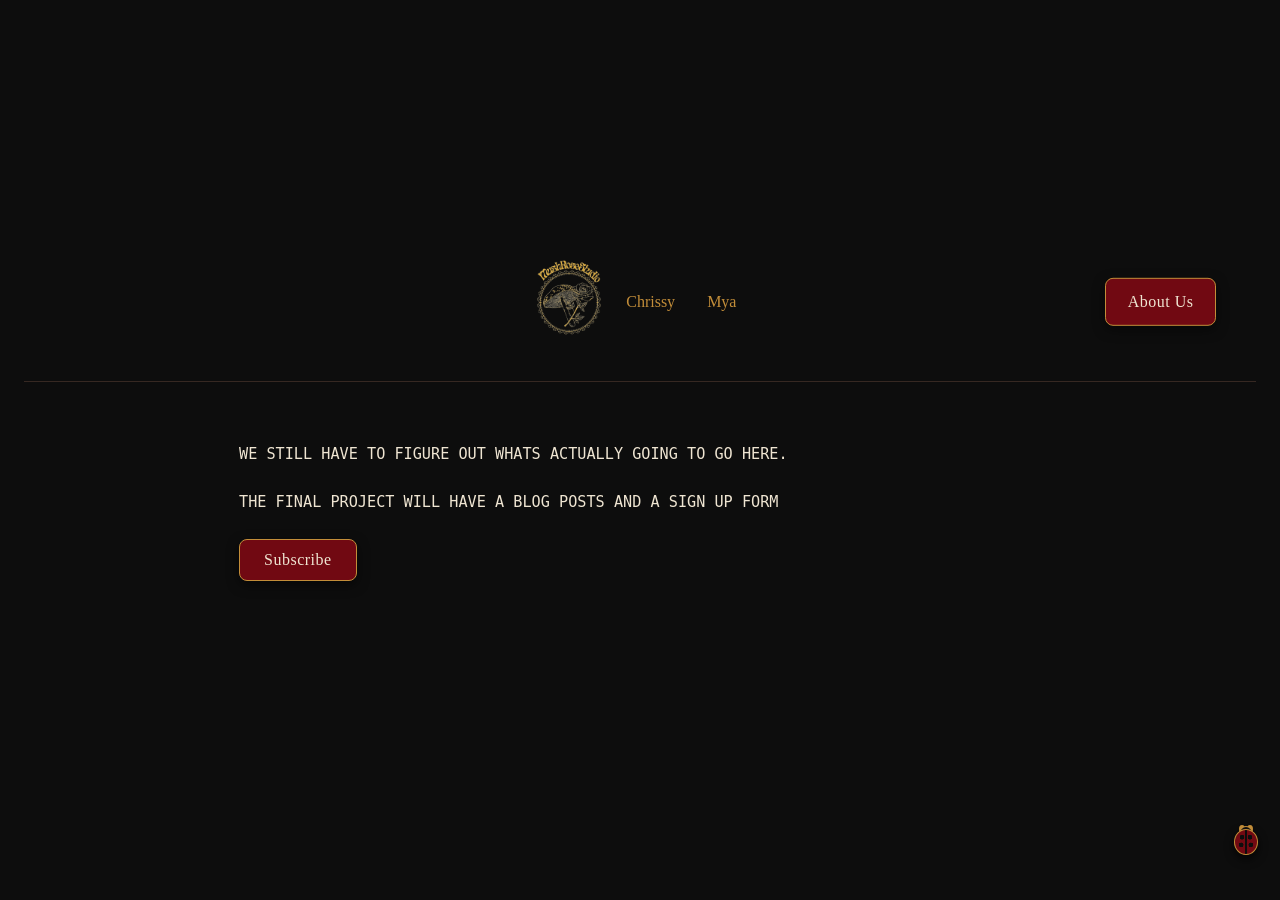
<file: index.html>
<!DOCTYPE html>
<html lang="en">
<head>
    <meta charset="UTF-8">
    <meta name="viewport" content="width=device-width, initial-scale=1.0">
    <title>Mushrose Studio</title>
    <link rel="icon" type="image/svg+xml" href="images/mushrose-fav.svg">
    <link rel="stylesheet" href="index-style.css">
    <link rel="stylesheet" href="newsletter.css">
</head>
<body>
    <div class="nav">
        <img id="logo1" src="images/mushrose-logo2.png" alt="mushrose-logo">
        <a href="chrissy.html">Chrissy</a>
        <a href="Mya.html">Mya</a>
        <a href="about.html">About Us</a>
    </div>

    <main class="home-content">
        <p class="placeholder-note">
            WE STILL HAVE TO FIGURE OUT WHATS ACTUALLY GOING TO GO HERE.<br><br>
            THE FINAL PROJECT WILL HAVE A BLOG POSTS AND A SIGN UP FORM
        </p>

        <button class="btn btn-open" id="btn-open">Subscribe</button>
    </main>

    <section id="modal" class="modal hidden">
        <div class="flex">
            <img src="./images/mushrose-logo2.png" width="330px" height="220px" alt="Mushrose Studio logo">
            <button id="close-modal" class="close-modal">Close</button>
        </div>
        <div>
            <h1>Stay Connected!</h1>
            <p>Stay updated with the latest news from Mushrose Studio.</p>
            <input type="email" name="email" placeholder="Enter your email" required>
            <button class="subscribe-btn" id="btnsubs">Subscribe</button>
        </div>
    </section>

    <div class="overlay hidden" id="overlay"></div>

    <script src="newsletter.js"></script>
</body>
</html>
</file>
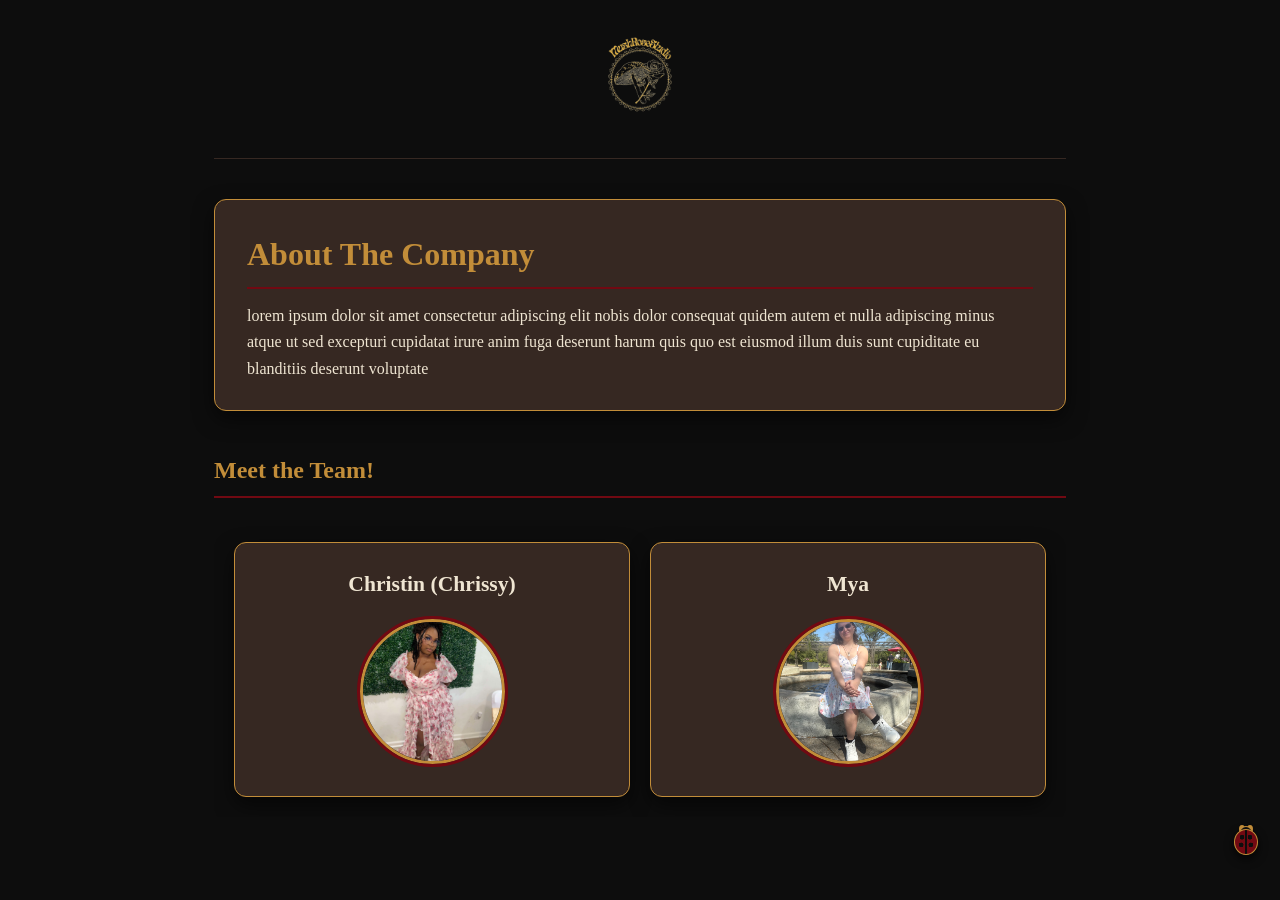
<file: about.html>
<!DOCTYPE html>
<html lang="en">
<head>
    <meta charset="UTF-8">
    <meta name="viewport" content="width=device-width, initial-scale=1.0">
    <title>About Us</title>
    <link rel="stylesheet" href="about-style.css">
    <link rel="icon" type="image/svg+xml" href="images/mushrose-fav.svg">
</head>
<body>
    <div class="nav">
        <a href="index.html">
            <img id="logo1" src="images/mushrose-logo2.png" alt="mushrose-logo">
        </a>
    </div>

    <div class="company-about">
        <h1>About The Company</h1>
        <p>lorem ipsum dolor sit amet consectetur adipiscing elit nobis dolor 
            consequat quidem autem et nulla adipiscing minus atque ut sed 
            excepturi cupidatat irure anim fuga deserunt harum quis quo est 
            eiusmod illum duis sunt cupiditate eu blanditiis deserunt voluptate </p>
    </div>

    <!-- <div class="indiv-about">
        <a href="chrissy.html">
            <img id="heads" src="images/chrissy-head.jpg" alt="chrissy head image" >
        </a>
        <a href="Mya.html">
            <img id="heads" src="images/mya-head.jpg" alt="mya head image">
        </a>
    </div> -->
    <h3>Meet the Team!</h3>
    <div class="indiv-about">
        <table>
            <td>
                <h1><strong>Christin (Chrissy) </strong></h1>
                <a href="/chrissy.html">
                    <img id="heads" src="images/chrissy-head.jpg" alt="chrissy head image" >
                </a>
            </td>
            <td>
                <h1><strong>Mya </strong></h1>
                <a href="Mya.html">
                    <img id="heads" src="images/mya-head.jpg" alt="mya head image">
                </a>
            </td>
        </table>
    </div>
    
</body>
</html>
</file>
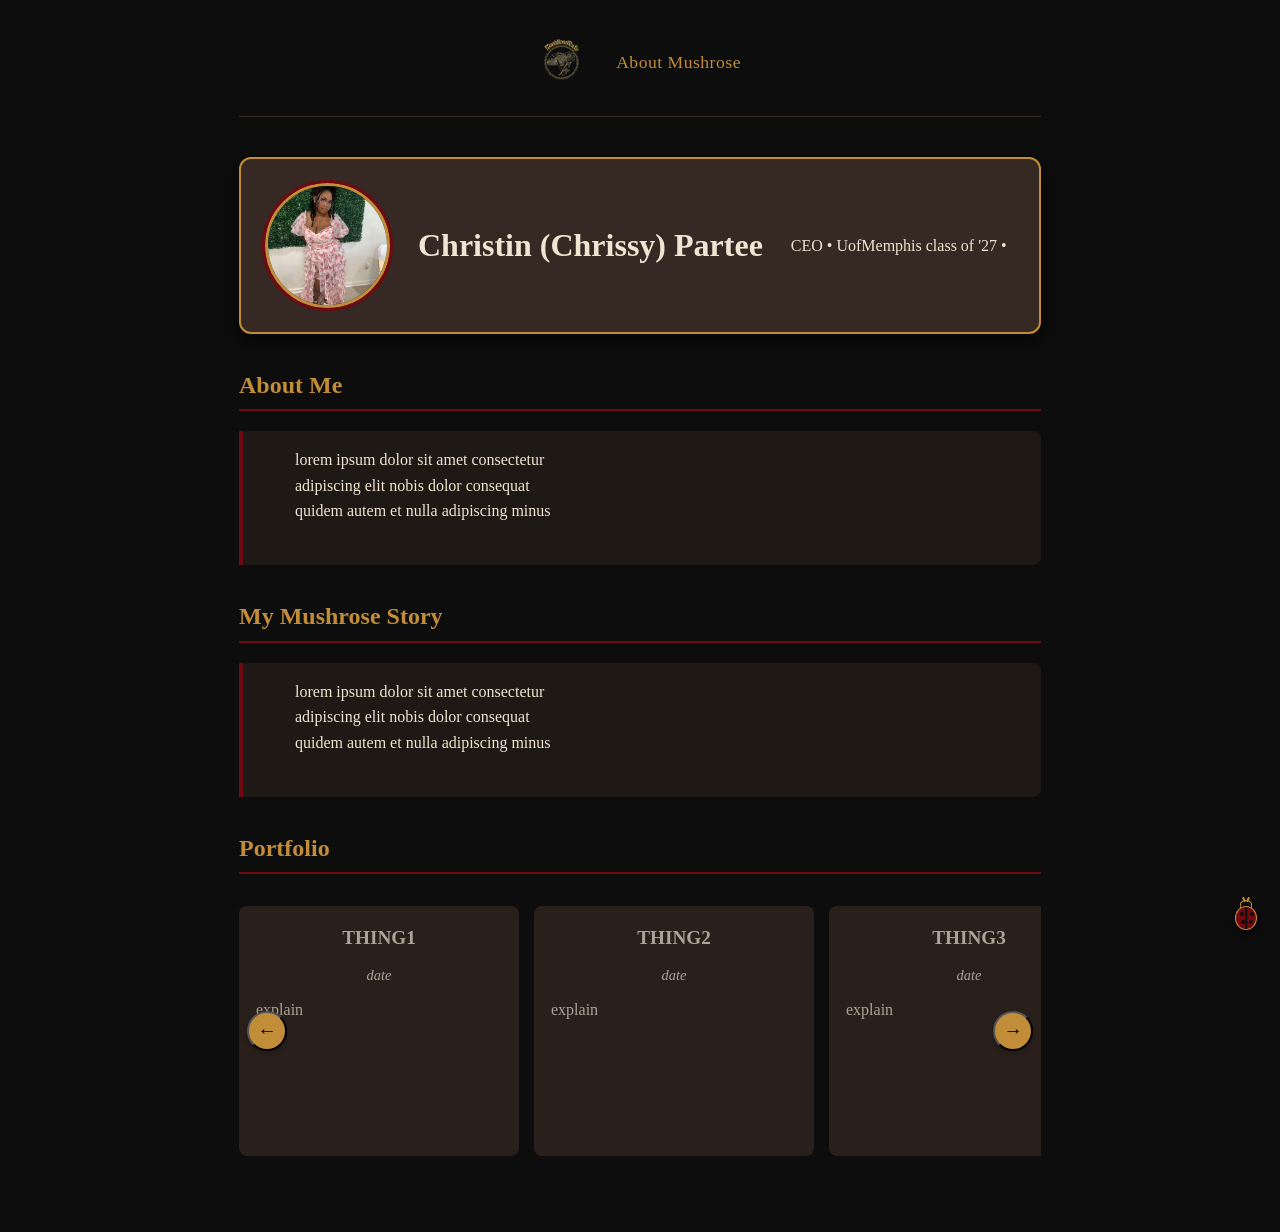
<file: chrissy.html>
<!DOCTYPE html>
<html lang="en">
<head>
    <meta charset="UTF-8">
    <meta name="viewport" content="width=device-width, initial-scale=1.0">
    <title>Christin Partee</title>
    <link rel="stylesheet" href="chrissy-style.css">
    <link rel="icon" type="image/svg+xml" href="images/mushrose-fav.svg">
    <script src="carousel.js" defer></script>
</head>
<body>
    <div class="top-nav">
        <a href="/index.html">
            <img id="logo1" src="images/mushrose-logo2.png" alt="mushrose-logo">
        </a>
        <a href="about.html">About Mushrose</a>
    </div>
    <!-- <a href="home.html">Home</a> -->

    <header class="profile-header">
        <img id="profile-pic" src="images/chrissy-head.jpg" alt="Chrissy Partee">
        <h1>Christin (Chrissy) Partee</h1>
        <h4 style="font-weight: normal;">CEO • UofMemphis class of '27 •</h4>
    </header>

    <h2>About Me</h2>
    <pre>
        lorem ipsum dolor sit amet consectetur
        adipiscing elit nobis dolor consequat
        quidem autem et nulla adipiscing minus
    </pre>
    
    <h2>My Mushrose Story</h2>
    <pre>
        lorem ipsum dolor sit amet consectetur
        adipiscing elit nobis dolor consequat
        quidem autem et nulla adipiscing minus
    </pre>

    <h2>Portfolio</h2>
    <!-- want to be able to slide through table -->
     <div class="carousel-wrap">
        <button type="button" class="carousel-btn prev" aria-label="Previous Card">&#8592;</button>

         <table>
             <tbody>
                 <tr>
                     <td class="card-title">THING1</td>
                     <td class="card-date">date</td>
                     <td class="card-desc">explain</td>
                    </tr>
                    <tr>
                        <td class="card-title">THING2</td>
                        <td class="card-date">date</td>
                        <td class="card-desc">explain</td>
                    </tr>
                    <tr>
                        <td class="card-title">THING3</td>
                        <td class="card-date">date</td>
                        <td class="card-desc">explain</td>
                    </tr>
                    <tr>
                        <td class="card-title">THING4</td>
                        <td class="card-date">date</td>
                        <td class="card-desc">explain</td>
                    </tr>
                    <tr>
                        <td class="card-title">THING5</td>
                        <td class="card-date">date</td>
                <td class="card-desc">explain</td>
            </tr>
        </tbody>
    </table>
    <button type="button" class="carousel-btn next" aria-label="Next Card">&#8594;</button>
</div>

<!-- Animated Ladybug on the right side -->
<div class="ladybug" aria-hidden="true">
    <div class="ladybug-head"></div>
    <div class="ladybug-body"></div>
</div>
    
</body>
</html>
</file>
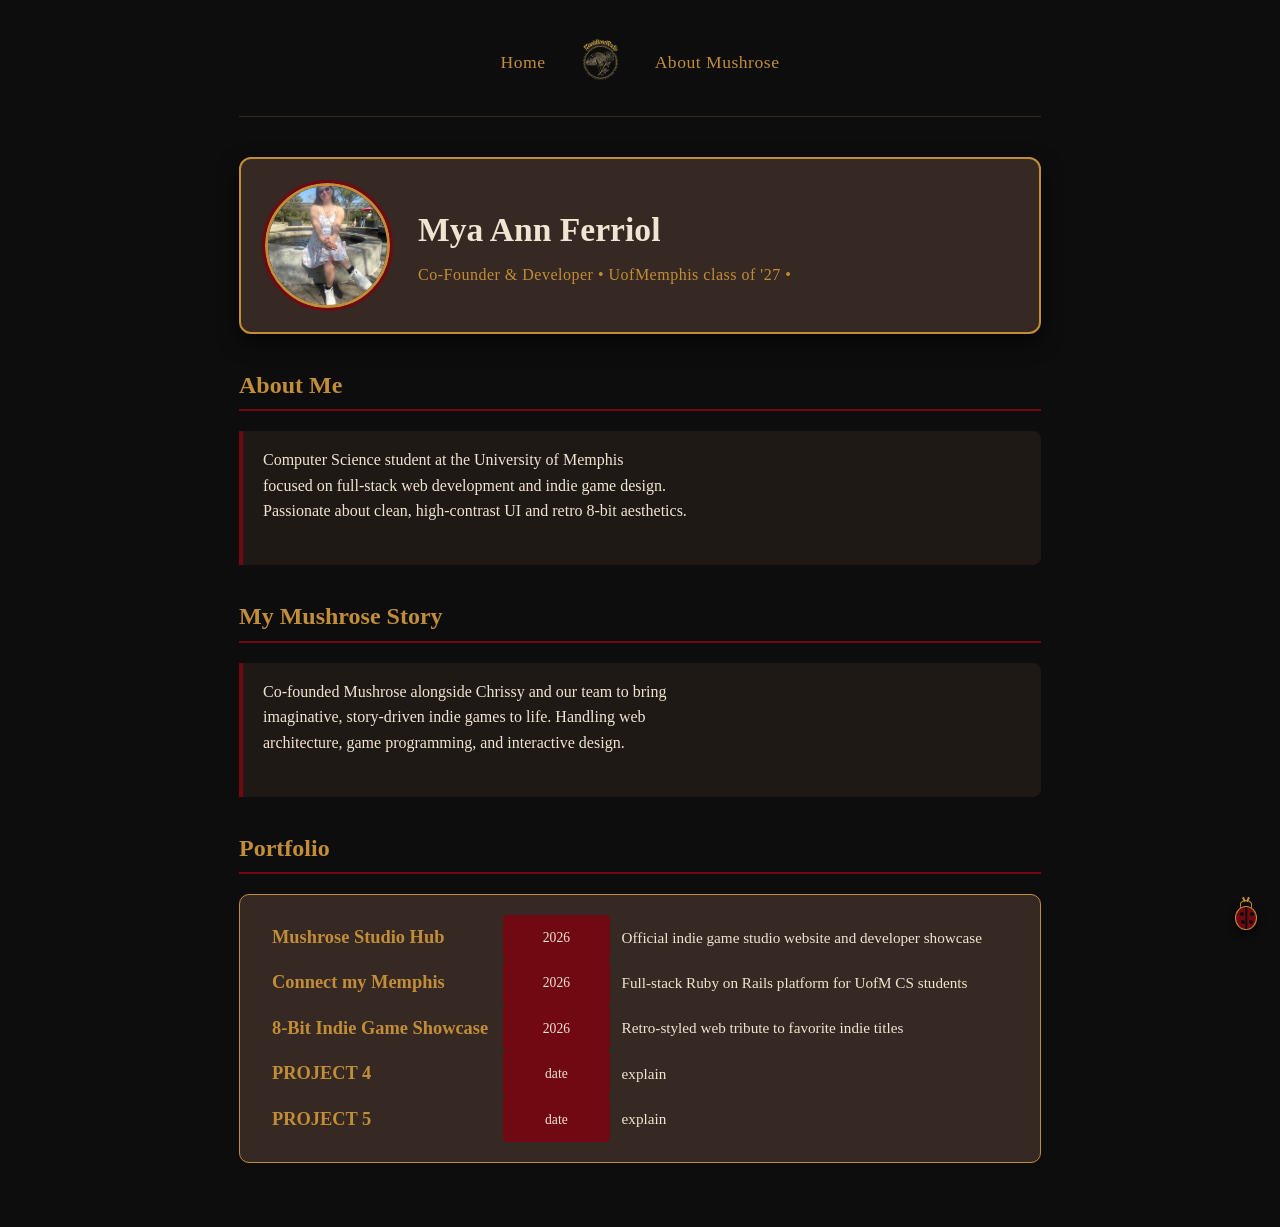
<file: Mya.html>
<!DOCTYPE html>
<html lang="en">
<head>
    <meta charset="UTF-8">
    <meta name="viewport" content="width=device-width, initial-scale=1.0">
    <title>Mya Ann Ferriol</title>
    <link rel="stylesheet" href="mya-style.css">
    <link rel="icon" type="image/svg+xml" href="images/mushrose-fav.svg">
    <script src="carousel.js" defer></script>
</head>
<body>
    <nav class="top-nav">
        <a href="index.html">Home</a>
        <a href="index.html">
            <img id="logo1" src="images/mushrose-logo2.png" alt="mushrose-logo">
        </a>
        <a href="about.html">About Mushrose</a>
    </nav>

    <header class="profile-header">
        <img id="profile-pic" src="images/mya-head.jpg" alt="Mya Ann Ferriol">
        <div class="profile-title">
            <h1>Mya Ann Ferriol</h1>
            <h4>Co-Founder & Developer • UofMemphis class of '27 •</h4>
        </div>
    </header>

    <h2>About Me</h2>
    <pre>
Computer Science student at the University of Memphis
focused on full-stack web development and indie game design.
Passionate about clean, high-contrast UI and retro 8-bit aesthetics.
    </pre>
    
    <h2>My Mushrose Story</h2>
    <pre>
Co-founded Mushrose alongside Chrissy and our team to bring
imaginative, story-driven indie games to life. Handling web
architecture, game programming, and interactive design.
    </pre>

    <h2>Portfolio</h2>
    <div class="carousel-wrap">
        <button type="button" class="carousel-btn prev" aria-label="Previous Card">&#8592;</button>

        <table>
            <tbody>
                <tr>
                    <td class="card-title">Mushrose Studio Hub</td>
                    <td class="card-date">2026</td>
                    <td class="card-desc">Official indie game studio website and developer showcase</td>
                </tr>
                <tr>
                    <td class="card-title">Connect my Memphis</td>
                    <td class="card-date">2026</td>
                    <td class="card-desc">Full-stack Ruby on Rails platform for UofM CS students</td>
                </tr>
                <tr>
                    <td class="card-title">8-Bit Indie Game Showcase</td>
                    <td class="card-date">2026</td>
                    <td class="card-desc">Retro-styled web tribute to favorite indie titles</td>
                </tr>
                <tr>
                    <td class="card-title">PROJECT 4</td>
                    <td class="card-date">date</td>
                    <td class="card-desc">explain</td>
                </tr>
                <tr>
                    <td class="card-title">PROJECT 5</td>
                    <td class="card-date">date</td>
                    <td class="card-desc">explain</td>
                </tr>
            </tbody>
        </table>
        <button type="button" class="carousel-btn next" aria-label="Next Card">&#8594;</button>
    </div>

    <!-- Animated Ladybug on the right side -->
    <div class="ladybug" aria-hidden="true">
        <div class="ladybug-head"></div>
        <div class="ladybug-body"></div>
    </div>
</body>
</html>
</file>
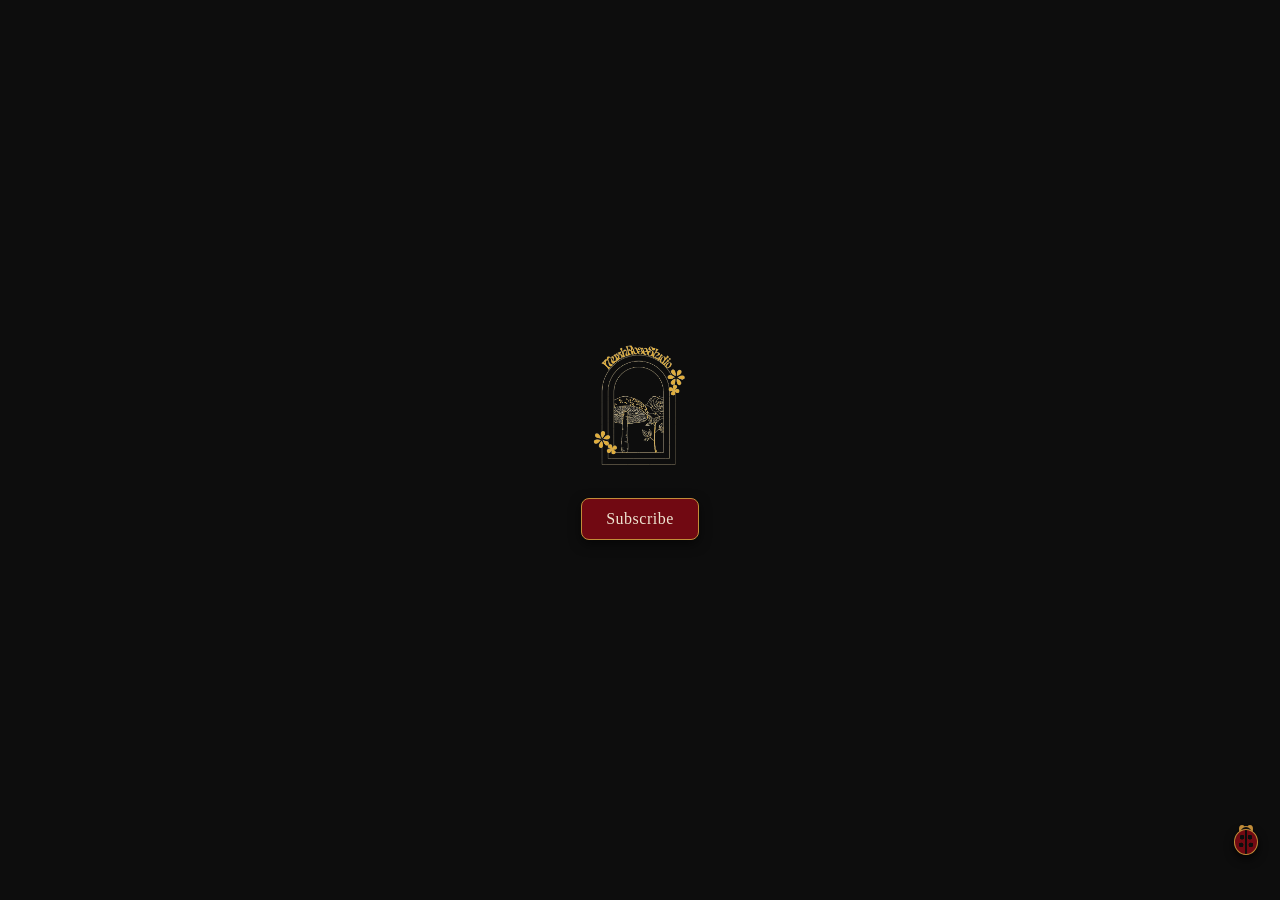
<file: newsletter.html>
<!DOCTYPE html>
<html lang="en">
<head>
    <meta charset="UTF-8">
    <meta name="viewport" content="width=device-width, initial-scale=1.0">
    <link rel="stylesheet" href="newsletter.css">
    <title>Document</title>
</head>
<body>
    <section id = "modal" class="modal hidden">
        <div class = "flex">
            <img src="./images/mushrose-logo2.png" width="330px" height="220px" alt="user">
            <button id="close-modal" class="close-modal">Close</button>
        </div>
        <div>
             <h1>Stay Connected!</h1>
        <p>Stay updated with the latest news from Mushrose Studio.</p>
        
            <input type="email" name="email" placeholder="Enter your email" required>
            <button class="subscribe-btn" id = "btnsubs">Subscribe</button>
        
        </div>
       </section>
       <div class="overlay hidden" id = "overlay"></div>
       <img src = "./images/mushrose-logo.png" width = "200px" height = "150px" > 
    <button class = "btn btn-open" id = "btn-open">Subscribe</button>
<script src = "newsletter.js"></script>
       
</body>
</html>
</file>
<file: index-style.css>
:root {
    --deep-burgundy: #710912;
    --midnight-black: #0D0D0D;
    --antique-gold: #C28D39;
    --dark-espresso: #362822;
    --warm-champagne: #EFE5D2;
}

* {
    box-sizing: border-box;
}

body {
    background-color: var(--midnight-black);
    color: var(--warm-champagne);
    font-family: Georgia, 'Times New Roman', serif;
    margin: 0;
    padding: 0;
    min-height: 100vh;
}

/* Header Navigation Bar */
.nav {
    position: relative;
    width: 100%;
    display: flex;
    justify-content: center;
    align-items: center;
    padding: 1.5rem 2.5rem;
    margin-bottom: 2.5rem;
    border-bottom: 1px solid var(--dark-espresso);
}

/* Centered, smaller logo at the top */
#logo1 {
    height: 110px;
    width: auto;
    display: block;
    transition: transform 0.25s ease;
}

#logo1:hover {
    transform: scale(1.03);
}

/* "About Us" button pinned to the top-right corner */
.nav a[href="about.html"] {
    position: absolute;
    right: 2.5rem;
    top: 50%;
    transform: translateY(-50%);
    background-color: var(--deep-burgundy);
    color: var(--warm-champagne);
    border: 1.5px solid var(--antique-gold);
    padding: 0.65rem 1.35rem;
    border-radius: 8px;
    text-decoration: none;
    font-size: 1rem;
    letter-spacing: 0.5px;
    box-shadow: 0 4px 12px rgba(0, 0, 0, 0.5);
    transition: background-color 0.2s ease, color 0.2s ease, transform 0.2s ease;
}

.nav a[href="about.html"]:hover {
    background-color: var(--antique-gold);
    color: var(--midnight-black);
    transform: translateY(calc(-50% - 2px));
}

/* Chrissy / Mya navigation links */
.nav a:not([href="about.html"]) {
    color: var(--antique-gold);
    text-decoration: none;
    margin: 0 1rem;
    font-size: 1rem;
    transition: color 0.2s ease;
}

.nav a:not([href="about.html"]):hover {
    color: var(--warm-champagne);
}

/* Main Homepage Content Area */
.home-content {
    width: min(850px, 100%);
    padding: 0 1.5rem 4rem;
    display: flex;
    flex-direction: column;
    align-items: flex-start;
    gap: 1.5rem;
}

.placeholder-note {
    margin: 0;
    color: var(--warm-champagne);
    font-family: monospace;
    font-size: 0.95rem;
    line-height: 1.6;
}

/* Mobile responsiveness */
@media (max-width: 600px) {
    .nav {
        flex-direction: column;
        gap: 1rem;
        padding: 1.25rem;
    }

    .nav a[href="about.html"] {
        position: static;
        transform: none;
    }

    .nav a[href="about.html"]:hover {
        transform: translateY(-2px);
    }
}
</file>
<file: newsletter.css>
:root {
    --deep-burgundy: #710912;
    --midnight-black: #0D0D0D;
    --antique-gold: #C28D39;
    --dark-espresso: #362822;
    --warm-champagne: #EFE5D2;
}

* {
    box-sizing: border-box;
}

body {
    background-color: var(--midnight-black);
    color: var(--warm-champagne);
    font-family: Georgia, 'Times New Roman', serif;
    margin: 0;
    padding: 2rem 1.5rem 4rem;
    min-height: 100vh;
    line-height: 1.6;
    display: flex;
    flex-direction: column;
    align-items: center;
    justify-content: center;
    gap: 1.25rem;
}

/* Main page logo & open-modal button */
body > img {
    width: 200px;
    height: 150px;
    object-fit: contain;
    display: block;
}

.btn,
.btn-open {
    background-color: var(--deep-burgundy);
    color: var(--warm-champagne);
    border: 1.5px solid var(--antique-gold);
    border-radius: 8px;
    padding: 0.7rem 1.5rem;
    font-family: Georgia, 'Times New Roman', serif;
    font-size: 1rem;
    letter-spacing: 0.5px;
    cursor: pointer;
    box-shadow: 0 4px 12px rgba(0, 0, 0, 0.55);
    transition: background-color 0.2s ease, color 0.2s ease, transform 0.2s ease;
}

.btn:hover,
.btn-open:hover {
    background-color: var(--antique-gold);
    color: var(--midnight-black);
    transform: translateY(-2px);
}

/* Backdrop Overlay */
.overlay {
    position: fixed;
    inset: 0;
    background-color: rgba(13, 13, 13, 0.82);
    backdrop-filter: blur(3px);
    z-index: 900;
}

/* Newsletter Modal Card */
#modal {
    position: fixed;
    top: 50%;
    left: 50%;
    transform: translate(-50%, -50%);
    width: min(92vw, 480px);
    background-color: var(--dark-espresso);
    border: 2px solid var(--antique-gold);
    border-radius: 12px;
    padding: 1.75rem;
    z-index: 950;
    box-shadow: 0 14px 35px rgba(0, 0, 0, 0.75);
}

#modal .flex {
    display: flex;
    align-items: flex-start;
    justify-content: space-between;
    gap: 1rem;
    margin-bottom: 1.25rem;
}

#modal .flex img {
    width: 140px;
    height: auto;
    object-fit: contain;
}

.close-modal {
    background-color: var(--deep-burgundy);
    color: var(--warm-champagne);
    border: 1px solid var(--antique-gold);
    border-radius: 6px;
    padding: 0.35rem 0.75rem;
    font-family: Georgia, 'Times New Roman', serif;
    font-size: 0.9rem;
    cursor: pointer;
    transition: background-color 0.2s ease, color 0.2s ease;
}

.close-modal:hover {
    background-color: var(--antique-gold);
    color: var(--midnight-black);
}

#modal h1 {
    margin: 0 0 0.5rem 0;
    color: var(--antique-gold);
    border-bottom: 2px solid var(--deep-burgundy);
    padding-bottom: 0.35rem;
    font-size: 1.75rem;
}

#modal p {
    margin: 0 0 1.25rem 0;
    color: var(--warm-champagne);
    font-size: 0.98rem;
}

/* Email Input & Subscribe Button */
#modal input[type="email"] {
    width: 100%;
    padding: 0.7rem 0.9rem;
    margin-bottom: 0.9rem;
    background-color: var(--midnight-black);
    color: var(--warm-champagne);
    border: 1px solid var(--antique-gold);
    border-radius: 6px;
    font-family: Georgia, 'Times New Roman', serif;
    font-size: 0.95rem;
}

#modal input[type="email"]::placeholder {
    color: rgba(239, 229, 210, 0.55);
}

#modal input[type="email"]:focus {
    outline: none;
    border-color: var(--warm-champagne);
}

.subscribe-btn {
    width: 100%;
    background-color: var(--deep-burgundy);
    color: var(--warm-champagne);
    border: 1.5px solid var(--antique-gold);
    border-radius: 8px;
    padding: 0.7rem 1.25rem;
    font-family: Georgia, 'Times New Roman', serif;
    font-size: 1rem;
    cursor: pointer;
    transition: background-color 0.2s ease, color 0.2s ease;
}

.subscribe-btn:hover {
    background-color: var(--antique-gold);
    color: var(--midnight-black);
}

/* Hidden state used for toggling modal & overlay in JS */
.hidden {
    display: none !important;
}

/* Moving Ladybug generated purely in CSS */
body::after {
    content: "";
    position: fixed;
    right: 22px;
    bottom: 5vh;
    width: 22px;
    height: 24px;
    border-radius: 50%;
    z-index: 999;
    pointer-events: none;

    background:
        linear-gradient(to right, transparent 47%, var(--midnight-black) 47%, var(--midnight-black) 53%, transparent 53%),
        radial-gradient(circle at 32% 30%, var(--midnight-black) 2.2px, transparent 2.5px),
        radial-gradient(circle at 68% 30%, var(--midnight-black) 2.2px, transparent 2.5px),
        radial-gradient(circle at 28% 62%, var(--midnight-black) 2.2px, transparent 2.5px),
        radial-gradient(circle at 72% 62%, var(--midnight-black) 2.2px, transparent 2.5px),
        var(--deep-burgundy);

    border: 1.5px solid var(--antique-gold);
    box-shadow:
        0 -8px 0 -6px var(--midnight-black),
        0 -8px 0 -5px var(--antique-gold),
        -4px -13px 0 -9px var(--antique-gold),
        4px -13px 0 -9px var(--antique-gold),
        0 4px 10px rgba(0, 0, 0, 0.75);

    animation: crawlLadybugCSS 18s ease-in-out infinite;
}

@keyframes crawlLadybugCSS {
    0% {
        right: 22px;
        bottom: 5vh;
        transform: rotate(0deg);
    }
    15% {
        right: 26px;
        bottom: 30vh;
        transform: rotate(-7deg);
    }
    30% {
        right: 18px;
        bottom: 58vh;
        transform: rotate(6deg);
    }
    45% {
        right: 24px;
        bottom: 84vh;
        transform: rotate(-4deg);
    }
    52% {
        right: 24px;
        bottom: 84vh;
        transform: rotate(180deg);
    }
    70% {
        right: 18px;
        bottom: 52vh;
        transform: rotate(173deg);
    }
    88% {
        right: 26px;
        bottom: 22vh;
        transform: rotate(187deg);
    }
    96% {
        right: 22px;
        bottom: 5vh;
        transform: rotate(180deg);
    }
    100% {
        right: 22px;
        bottom: 5vh;
        transform: rotate(360deg);
    }
}

@media (max-width: 600px) {
    body::after {
        right: 10px;
    }
}
</file>
<file: about-style.css>
:root {
    --deep-burgundy: #710912;
    --midnight-black: #0D0D0D;
    --antique-gold: #C28D39;
    --dark-espresso: #362822;
    --warm-champagne: #EFE5D2;
}

* {
    box-sizing: border-box;
}

body {
    background-color: var(--midnight-black);
    color: var(--warm-champagne);
    font-family: Georgia, 'Times New Roman', serif;
    max-width: 900px;
    margin: 0 auto;
    padding: 0 1.5rem 4rem;
    min-height: 100vh;
    line-height: 1.65;
}

/* Header Navigation Bar */
.nav {
    display: flex;
    justify-content: center;
    align-items: center;
    padding: 1.5rem 0;
    border-bottom: 1px solid var(--dark-espresso);
    margin-bottom: 2.5rem;
}

#logo1 {
    height: 110px;
    width: auto;
    display: block;
    transition: transform 0.25s ease;
}

#logo1:hover {
    transform: scale(1.03);
}

/* Company About Section */
.company-about {
    background-color: var(--dark-espresso);
    border: 1.5px solid var(--antique-gold);
    border-radius: 12px;
    padding: 1.75rem 2rem;
    margin-bottom: 2.5rem;
    box-shadow: 0 8px 20px rgba(0, 0, 0, 0.55);
}

.company-about h1 {
    margin: 0 0 0.85rem 0;
    color: var(--antique-gold);
    border-bottom: 2px solid var(--deep-burgundy);
    padding-bottom: 0.4rem;
    font-size: 2rem;
}

.company-about p {
    margin: 0;
    color: var(--warm-champagne);
    font-size: 1rem;
}

/* Meet the Team Heading */
h3 {
    color: var(--antique-gold);
    border-bottom: 2px solid var(--deep-burgundy);
    padding-bottom: 0.35rem;
    font-size: 1.5rem;
    margin-bottom: 1.5rem;
}

/* Individual Team Cards Table */
.indiv-about {
    width: 100%;
    overflow-x: hidden;
}

.indiv-about table {
    width: 100%;
    border-collapse: separate;
    border-spacing: 1.25rem;
    table-layout: fixed;
}

.indiv-about td {
    background-color: var(--dark-espresso);
    border: 1.5px solid var(--antique-gold);
    border-radius: 12px;
    padding: 1.5rem;
    text-align: center;
    vertical-align: top;
    width: 50%;
    box-shadow: 0 8px 20px rgba(0, 0, 0, 0.55);
    transition: transform 0.2s ease, border-color 0.2s ease;
}

.indiv-about td:hover {
    transform: translateY(-4px);
    border-color: var(--warm-champagne);
}

.indiv-about td h1 {
    margin: 0 0 1rem 0;
    font-size: 1.35rem;
    color: var(--warm-champagne);
}

.indiv-about td h1 a {
    color: var(--warm-champagne);
    text-decoration: none;
}

.indiv-about td h1 a:hover {
    color: var(--antique-gold);
}

.indiv-about img,
.head-img {
    width: 145px;
    height: 145px;
    max-width: 100%;
    object-fit: cover;
    border-radius: 50%;
    border: 3px solid var(--antique-gold);
    outline: 3px solid var(--deep-burgundy);
    display: inline-block;
    transition: transform 0.25s ease;
}

.indiv-about img:hover,
.head-img:hover {
    transform: scale(1.04);
}

/* Moving Ladybug generated purely in CSS */
body::after {
    content: "";
    position: fixed;
    right: 22px;
    bottom: 5vh;
    width: 22px;
    height: 24px;
    border-radius: 50%;
    z-index: 999;
    pointer-events: none;

    background:
        linear-gradient(to right, transparent 47%, var(--midnight-black) 47%, var(--midnight-black) 53%, transparent 53%),
        radial-gradient(circle at 32% 30%, var(--midnight-black) 2.2px, transparent 2.5px),
        radial-gradient(circle at 68% 30%, var(--midnight-black) 2.2px, transparent 2.5px),
        radial-gradient(circle at 28% 62%, var(--midnight-black) 2.2px, transparent 2.5px),
        radial-gradient(circle at 72% 62%, var(--midnight-black) 2.2px, transparent 2.5px),
        var(--deep-burgundy);

    border: 1.5px solid var(--antique-gold);
    box-shadow:
        0 -8px 0 -6px var(--midnight-black),
        0 -8px 0 -5px var(--antique-gold),
        -4px -13px 0 -9px var(--antique-gold),
        4px -13px 0 -9px var(--antique-gold),
        0 4px 10px rgba(0, 0, 0, 0.75);

    animation: crawlLadybugCSS 18s ease-in-out infinite;
}

@keyframes crawlLadybugCSS {
    0% {
        right: 22px;
        bottom: 5vh;
        transform: rotate(0deg);
    }
    15% {
        right: 26px;
        bottom: 30vh;
        transform: rotate(-7deg);
    }
    30% {
        right: 18px;
        bottom: 58vh;
        transform: rotate(6deg);
    }
    45% {
        right: 24px;
        bottom: 84vh;
        transform: rotate(-4deg);
    }
    52% {
        right: 24px;
        bottom: 84vh;
        transform: rotate(180deg);
    }
    70% {
        right: 18px;
        bottom: 52vh;
        transform: rotate(173deg);
    }
    88% {
        right: 26px;
        bottom: 22vh;
        transform: rotate(187deg);
    }
    96% {
        right: 22px;
        bottom: 5vh;
        transform: rotate(180deg);
    }
    100% {
        right: 22px;
        bottom: 5vh;
        transform: rotate(360deg);
    }
}

/* Mobile responsiveness */
@media (max-width: 650px) {
    .indiv-about table {
        border-spacing: 0;
        margin: 0;
    }

    .indiv-about td {
        display: block;
        width: 100%;
        margin-bottom: 1.25rem;
    }

    body::after {
        right: 10px;
    }
}
</file>
<file: chrissy-style.css>
@import url('https://fonts.googleapis.com/css2?family=Atkinson+Hyperlegible:ital,wght@0,400;0,700;1,400;1,700&display=swap');

body {
  font-family: "Atkinson Hyperlegible", sans-serif;
    background-color: var(--midnight-black);
    color: var(--warm-champagne);
    font-family: Georgia, 'Times New Roman', serif;
    max-width: 850px;
    margin: 0 auto;
    padding: 2rem 1.5rem 4rem;
    line-height: 1.6;
}

:root {
    --deep-burgundy: #710912;
    --midnight-black: #0D0D0D;
    --antique-gold: #C28D39;
    --dark-espresso: #362822;
    --warm-champagne: #EFE5D2;
}

.carousel-wrap {
  position: relative;
  width: 100%;
}

table{
    display: block;
    width: 100%;
    border: none;
}

table tbody{
    display: flex;
    grid-template-columns: repeat(3, 1fr);
    gap: 15px;
    overflow-x: auto;
    scroll-snap-type: x mandatory;
    scroll-behavior: smooth;
    padding: 12px 4px;
    scrollbar-width: none;
    -ms-overflow-style: none;
}

table tbody::-webkit-scrollbar{
  display: none;
}

table tr{
    flex: 0 0 280px;
    scroll-snap-align: start;
    display: flex;
    flex-direction: column;
    border: 3px solid --antique-gold;
    border-radius: 8px;
    padding: 16px;
    min-height: 250px;
    background-color: var(--dark-espresso);
    /* box-shadow: 0 2px 5px rgba(0, 0, 0, 0.6); */
    transition: transform 0.25s ease, box-shadow 0.25s ease, background-color 0.25s ease;
    opacity: 70%;
}

table tr:hover {
  transform: translateY(-6px);
  box-shadow: 0 8px 16px rgba(0, 0, 0, 0.2);
  background-color: var(--dark-espresso);
  opacity: 100%;
}

table td{
    display: block;
    margin-bottom: 8px;
}

.card-title {
    font-weight: bold;
    font-size: 1.2rem;
    text-align: center;
}

.card-date {
    color: var(--warm-champagne);
    font-size: 0.9rem;
    text-align: center;
    font-style: italic;
}

.carousel-btn {
  position: absolute;
  top: 50%;
  transform: translateY(-50%);
  z-index: 10;
  width: 40px;
  height: 40px;
  border-radius: 50%;
  border: 1px solid --antique-gold;
  background-color: var(--antique-gold);
  font-size: 1.2rem;
  cursor: pointer;
  box-shadow: 0 2px 6px rgba(0, 0, 0, 0.2);
  transition: background-color 0.2s ease, color 0.2s ease, transform 0.2s ease;
}

.carousel-btn:hover {
  background-color: #f0b960;
  color: var(--dark-espresso);
  transform: translateY(-50%) scale(1.1);
}

.carousel-btn.prev {
  left: 8px;
}

.carousel-btn.next {
  right: 8px;
}

* {
    box-sizing: border-box;
}

/* body {

} */

/* Top Navigation */
.top-nav {
    display: flex;
    align-items: center;
    justify-content: center;
    gap: 2rem;
    padding-bottom: 1.5rem;
    border-bottom: 1px solid var(--dark-espresso);
    margin-bottom: 2.5rem;
}

.top-nav a {
    color: var(--antique-gold);
    text-decoration: none;
    font-size: 1.1rem;
    letter-spacing: 0.5px;
    transition: color 0.2s ease;
}

.top-nav a:hover {
    color: var(--warm-champagne);
}

#logo1 {
    height: 60px;
    width: auto;
    display: block;
}

/* Profile Header & Picture */
.profile-header {
    display: flex;
    align-items: center;
    gap: 1.75rem;
    background-color: var(--dark-espresso);
    border: 2px solid var(--antique-gold);
    border-radius: 12px;
    padding: 1.5rem;
    margin-bottom: 2rem;
    box-shadow: 0 8px 20px rgba(0, 0, 0, 0.6);
}

#profile-pic {
    width: 125px;
    height: 125px;
    object-fit: cover;
    border-radius: 50%;
    border: 3px solid var(--antique-gold);
    outline: 3px solid var(--deep-burgundy);
    flex-shrink: 0;
}

.profile-title h1 {
    margin: 0 0 0.35rem 0;
    color: var(--warm-champagne);
    font-size: 2.1rem;
}

.profile-title h4 {
    margin: 0;
    color: var(--antique-gold);
    font-weight: normal;
    font-size: 1rem;
    letter-spacing: 0.5px;
}

/* Section Headings & Bio Blocks */
h2 {
    color: var(--antique-gold);
    border-bottom: 2px solid var(--deep-burgundy);
    padding-bottom: 0.3rem;
    margin-top: 2rem;
    font-size: 1.5rem;
}

pre {
    background-color: rgba(54, 40, 34, 0.45);
    border-left: 4px solid var(--deep-burgundy);
    padding: 1rem 1.25rem;
    border-radius: 0 8px 8px 0;
    color: var(--warm-champagne);
    font-family: Georgia, 'Times New Roman', serif;
    font-size: 1rem;
    white-space: pre-wrap;
    margin: 0.75rem 0 1.5rem;
}

/* Crawling Ladybug on the Right Side */
.ladybug {
    position: fixed;
    right: 22px;
    bottom: -30px;
    width: 24px;
    height: 30px;
    z-index: 999;
    pointer-events: none;
    animation: crawlRightSide 18s ease-in-out infinite;
}

.ladybug-head {
    width: 12px;
    height: 8px;
    background-color: var(--midnight-black);
    border: 1px solid var(--antique-gold);
    border-radius: 50% 50% 0 0;
    margin: 0 auto -2px;
    position: relative;
}

/* Tiny antennae */
.ladybug-head::before,
.ladybug-head::after {
    content: "";
    position: absolute;
    top: -4px;
    width: 2px;
    height: 5px;
    background-color: var(--antique-gold);
}
.ladybug-head::before { left: 2px; transform: rotate(-25deg); }
.ladybug-head::after { right: 2px; transform: rotate(25deg); }

.ladybug-body {
    width: 22px;
    height: 24px;
    background-color: var(--deep-burgundy);
    border: 1.5px solid var(--antique-gold);
    border-radius: 50%;
    margin: 0 auto;
    position: relative;
    box-shadow: 0 3px 8px rgba(0, 0, 0, 0.7);
}

/* Center wing split line */
.ladybug-body::before {
    content: "";
    position: absolute;
    top: 0;
    bottom: 0;
    left: 50%;
    width: 1.5px;
    background-color: var(--midnight-black);
    transform: translateX(-50%);
}

/* Ladybug spots */
.ladybug-body::after {
    content: "";
    position: absolute;
    width: 4px;
    height: 4px;
    background-color: var(--midnight-black);
    border-radius: 50%;
    top: 5px;
    left: 4px;
    box-shadow:
        10px 0 0 var(--midnight-black),
        1px 8px 0 var(--midnight-black),
        9px 8px 0 var(--midnight-black);
}

/* Crawling motion with subtle wiggle and turn-around */
@keyframes crawlRightSide {
    0% {
        bottom: 5vh;
        transform: translateX(0) rotate(0deg);
    }
    12% {
        bottom: 28vh;
        transform: translateX(-6px) rotate(-8deg);
    }
    25% {
        bottom: 52vh;
        transform: translateX(4px) rotate(6deg);
    }
    40% {
        bottom: 78vh;
        transform: translateX(-4px) rotate(-5deg);
    }
    48% {
        bottom: 85vh;
        transform: translateX(0) rotate(0deg);
    }
    52% {
        bottom: 85vh;
        transform: translateX(0) rotate(180deg);
    }
    68% {
        bottom: 58vh;
        transform: translateX(5px) rotate(172deg);
    }
    84% {
        bottom: 26vh;
        transform: translateX(-5px) rotate(188deg);
    }
    96% {
        bottom: 5vh;
        transform: translateX(0) rotate(180deg);
    }
    100% {
        bottom: 5vh;
        transform: translateX(0) rotate(360deg);
    }
}

/* Responsive tweak for smaller screens */
@media (max-width: 600px) {
    .profile-header {
        flex-direction: column;
        text-align: center;
    }
    .ladybug {
        right: 8px;
    }
}
</file>
<file: mya-style.css>
:root {
    --deep-burgundy: #710912;
    --midnight-black: #0D0D0D;
    --antique-gold: #C28D39;
    --dark-espresso: #362822;
    --warm-champagne: #EFE5D2;
}

* {
    box-sizing: border-box;
}

body {
    background-color: var(--midnight-black);
    color: var(--warm-champagne);
    font-family: Georgia, 'Times New Roman', serif;
    max-width: 850px;
    margin: 0 auto;
    padding: 2rem 1.5rem 4rem;
    line-height: 1.6;
}

/* Top Navigation */
.top-nav {
    display: flex;
    align-items: center;
    justify-content: center;
    gap: 2rem;
    padding-bottom: 1.5rem;
    border-bottom: 1px solid var(--dark-espresso);
    margin-bottom: 2.5rem;
}

.top-nav a {
    color: var(--antique-gold);
    text-decoration: none;
    font-size: 1.1rem;
    letter-spacing: 0.5px;
    transition: color 0.2s ease;
}

.top-nav a:hover {
    color: var(--warm-champagne);
}

#logo1 {
    height: 60px;
    width: auto;
    display: block;
}

/* Profile Header & Picture */
.profile-header {
    display: flex;
    align-items: center;
    gap: 1.75rem;
    background-color: var(--dark-espresso);
    border: 2px solid var(--antique-gold);
    border-radius: 12px;
    padding: 1.5rem;
    margin-bottom: 2rem;
    box-shadow: 0 8px 20px rgba(0, 0, 0, 0.6);
}

#profile-pic {
    width: 125px;
    height: 125px;
    object-fit: cover;
    border-radius: 50%;
    border: 3px solid var(--antique-gold);
    outline: 3px solid var(--deep-burgundy);
    flex-shrink: 0;
}

.profile-title h1 {
    margin: 0 0 0.35rem 0;
    color: var(--warm-champagne);
    font-size: 2.1rem;
}

.profile-title h4 {
    margin: 0;
    color: var(--antique-gold);
    font-weight: normal;
    font-size: 1rem;
    letter-spacing: 0.5px;
}

/* Section Headings & Bio Blocks */
h2 {
    color: var(--antique-gold);
    border-bottom: 2px solid var(--deep-burgundy);
    padding-bottom: 0.3rem;
    margin-top: 2rem;
    font-size: 1.5rem;
}

pre {
    background-color: rgba(54, 40, 34, 0.45);
    border-left: 4px solid var(--deep-burgundy);
    padding: 1rem 1.25rem;
    border-radius: 0 8px 8px 0;
    color: var(--warm-champagne);
    font-family: Georgia, 'Times New Roman', serif;
    font-size: 1rem;
    white-space: pre-wrap;
    margin: 0.75rem 0 1.5rem;
}

/* Portfolio Carousel */
.carousel-wrap {
    display: flex;
    align-items: center;
    justify-content: space-between;
    gap: 1rem;
    background-color: var(--dark-espresso);
    border: 1px solid var(--antique-gold);
    border-radius: 10px;
    padding: 1.25rem;
    margin-top: 1rem;
}

.carousel-wrap table {
    width: 100%;
    border-collapse: collapse;
}

.carousel-wrap td {
    padding: 0.5rem 0.75rem;
    vertical-align: middle;
}

.card-title {
    color: var(--antique-gold);
    font-weight: bold;
    font-size: 1.15rem;
    width: 32%;
}

.card-date {
    color: var(--warm-champagne);
    background-color: var(--deep-burgundy);
    border-radius: 4px;
    text-align: center;
    font-size: 0.85rem;
    width: 14%;
}

.card-desc {
    color: var(--warm-champagne);
    font-size: 0.95rem;
}

.carousel-btn {
    display: none;
}

/* Crawling Ladybug on the Right Side */
.ladybug {
    position: fixed;
    right: 22px;
    bottom: -30px;
    width: 24px;
    height: 30px;
    z-index: 999;
    pointer-events: none;
    animation: crawlRightSide 18s ease-in-out infinite;
}

.ladybug-head {
    width: 12px;
    height: 8px;
    background-color: var(--midnight-black);
    border: 1px solid var(--antique-gold);
    border-radius: 50% 50% 0 0;
    margin: 0 auto -2px;
    position: relative;
}

/* Tiny antennae */
.ladybug-head::before,
.ladybug-head::after {
    content: "";
    position: absolute;
    top: -4px;
    width: 2px;
    height: 5px;
    background-color: var(--antique-gold);
}
.ladybug-head::before { left: 2px; transform: rotate(-25deg); }
.ladybug-head::after { right: 2px; transform: rotate(25deg); }

.ladybug-body {
    width: 22px;
    height: 24px;
    background-color: var(--deep-burgundy);
    border: 1.5px solid var(--antique-gold);
    border-radius: 50%;
    margin: 0 auto;
    position: relative;
    box-shadow: 0 3px 8px rgba(0, 0, 0, 0.7);
}

/* Center wing split line */
.ladybug-body::before {
    content: "";
    position: absolute;
    top: 0;
    bottom: 0;
    left: 50%;
    width: 1.5px;
    background-color: var(--midnight-black);
    transform: translateX(-50%);
}

/* Ladybug spots */
.ladybug-body::after {
    content: "";
    position: absolute;
    width: 4px;
    height: 4px;
    background-color: var(--midnight-black);
    border-radius: 50%;
    top: 5px;
    left: 4px;
    box-shadow:
        10px 0 0 var(--midnight-black),
        1px 8px 0 var(--midnight-black),
        9px 8px 0 var(--midnight-black);
}

/* Crawling motion with subtle wiggle and turn-around */
@keyframes crawlRightSide {
    0% {
        bottom: 5vh;
        transform: translateX(0) rotate(0deg);
    }
    12% {
        bottom: 28vh;
        transform: translateX(-6px) rotate(-8deg);
    }
    25% {
        bottom: 52vh;
        transform: translateX(4px) rotate(6deg);
    }
    40% {
        bottom: 78vh;
        transform: translateX(-4px) rotate(-5deg);
    }
    48% {
        bottom: 85vh;
        transform: translateX(0) rotate(0deg);
    }
    52% {
        bottom: 85vh;
        transform: translateX(0) rotate(180deg);
    }
    68% {
        bottom: 58vh;
        transform: translateX(5px) rotate(172deg);
    }
    84% {
        bottom: 26vh;
        transform: translateX(-5px) rotate(188deg);
    }
    96% {
        bottom: 5vh;
        transform: translateX(0) rotate(180deg);
    }
    100% {
        bottom: 5vh;
        transform: translateX(0) rotate(360deg);
    }
}

/* Responsive tweak for smaller screens */
@media (max-width: 600px) {
    .profile-header {
        flex-direction: column;
        text-align: center;
    }
    .ladybug {
        right: 8px;
    }
}
</file>
